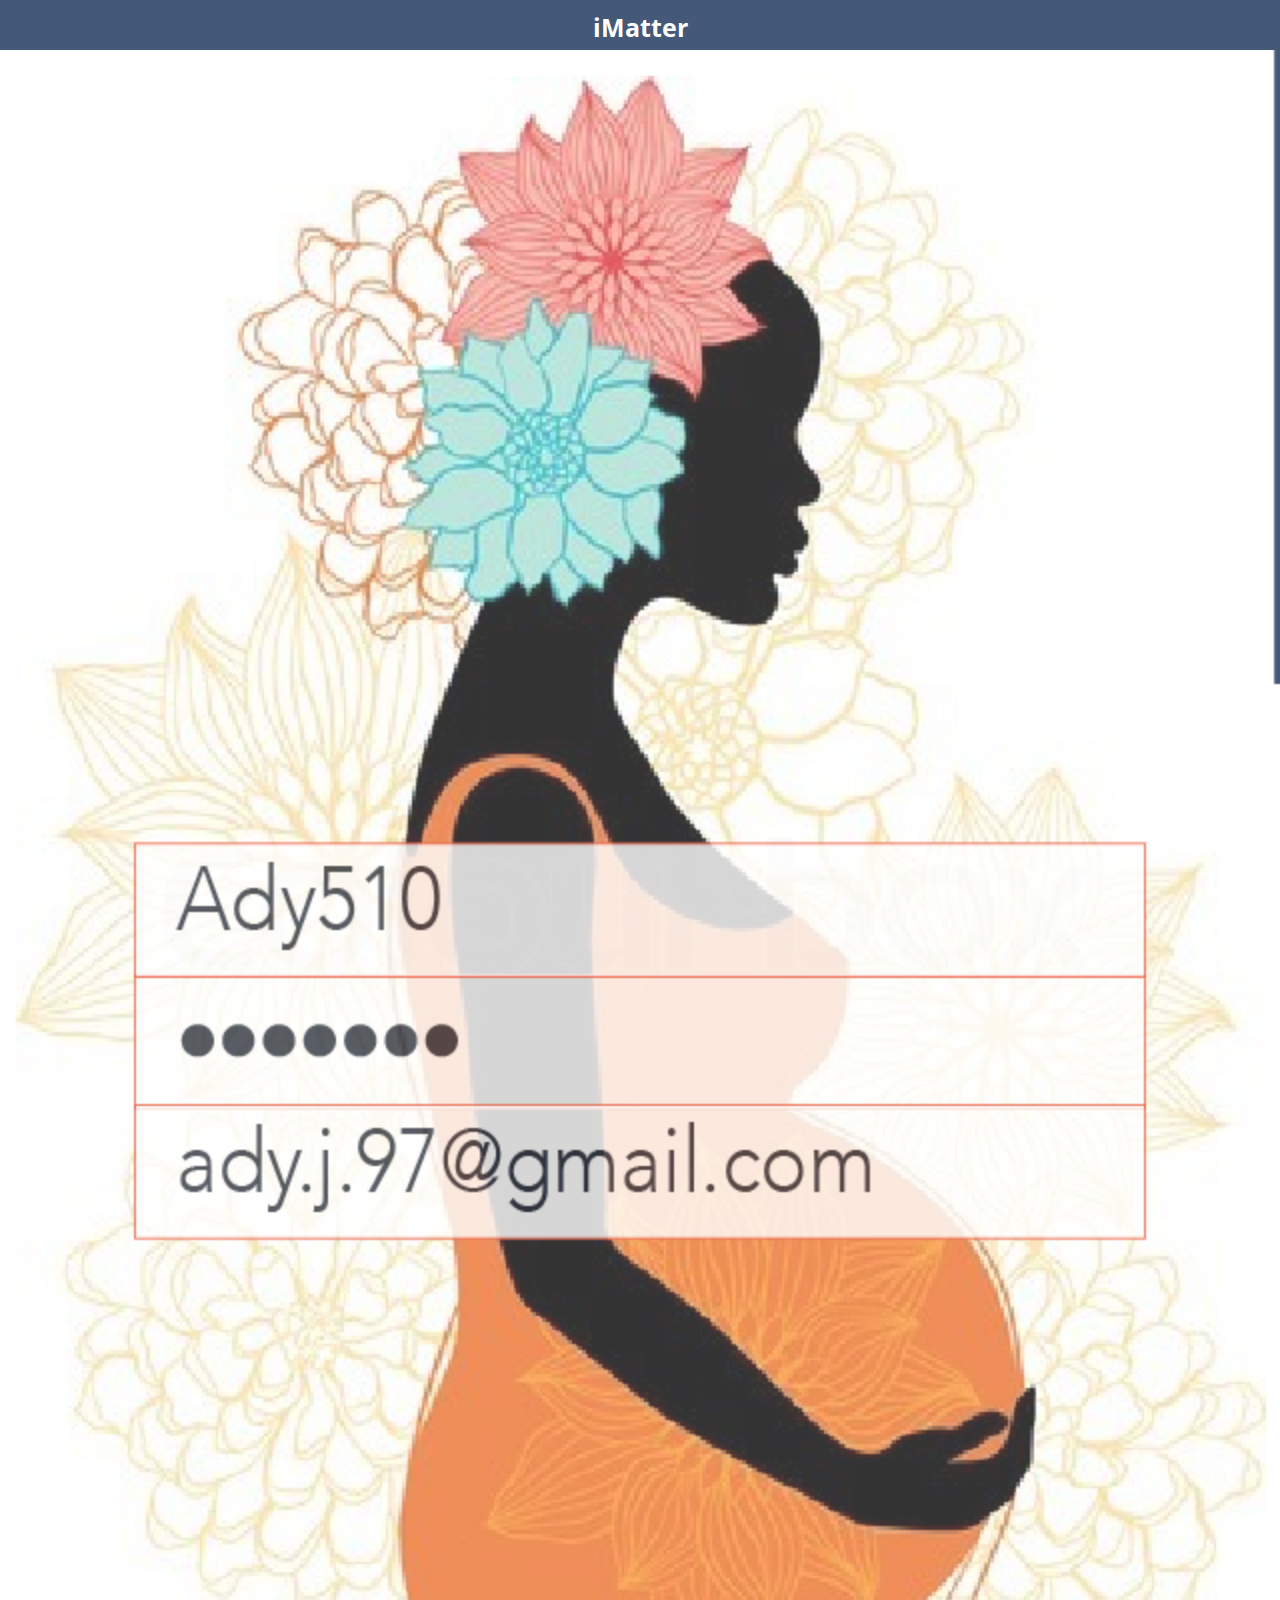
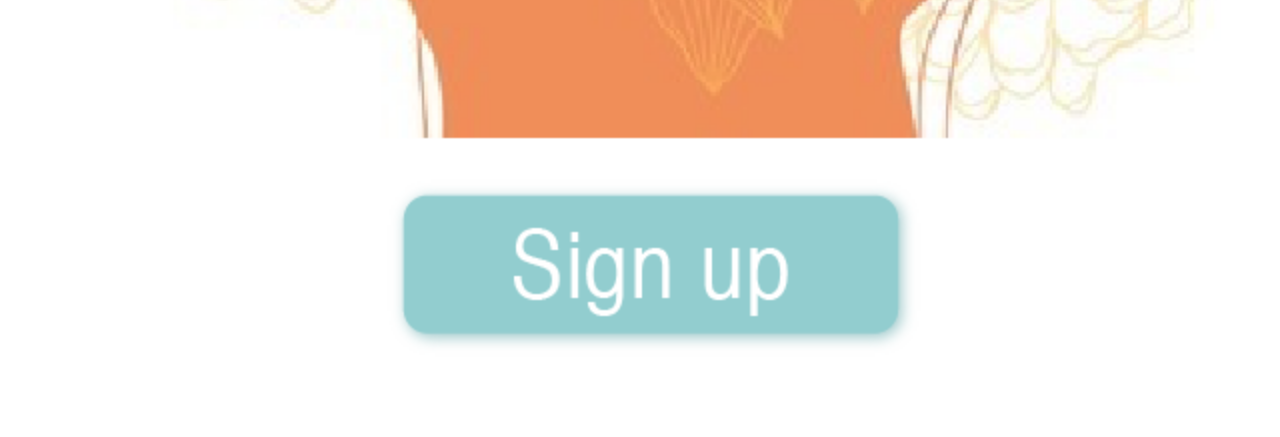
<file: login.html>
<html>

<head>
    <title>Login Page</title>
    <meta name="viewport" content="width=device-width, initial-scale=1, maximum-scale=1, user-scalable=no">
    <meta name="apple-mobile-web-app-capable" content="yes" />
    <meta name="mobile-web-app-capable" content="yes" />

    <!-- jQueryMobileCSS - original with styling -->
    <!-- <link rel="stylesheet" href="css/jquery.mobile-1.3.1.css" /> -->

    <!-- jQueryMobileCSS - original without styling -->
    <link rel="stylesheet" href="css/jquery.mobile.structure-1.3.1.min.css" />

    <!-- Custom styling including overrides to the jQueryMobile structure CSS -->
    <link href="css/questions.css" rel="stylesheet">
    <link href="css/login.css" rel="stylesheet">

    <!-- jQuery and jQueryMobile libraries -->
    <script src="js/jquery-1.9.1.min.js"></script>
    <script src="js/jquery.mobile-1.3.1.min.js"></script>

    <link href='http://fonts.googleapis.com/css?family=Open+Sans' rel='stylesheet' type='text/css'>
</head>
<body>

    <header id="header" data-role="header" data-position="fixed">
        <div id="logo">
            <a href="index.html" rel="external">
                iMatter
            </a>
        </div>
    </header>

    <a href="questions.html" rel="external">
        <img src="UpdatedLogin.png" width="100%">
    </a>
</body>
</html>
</file>
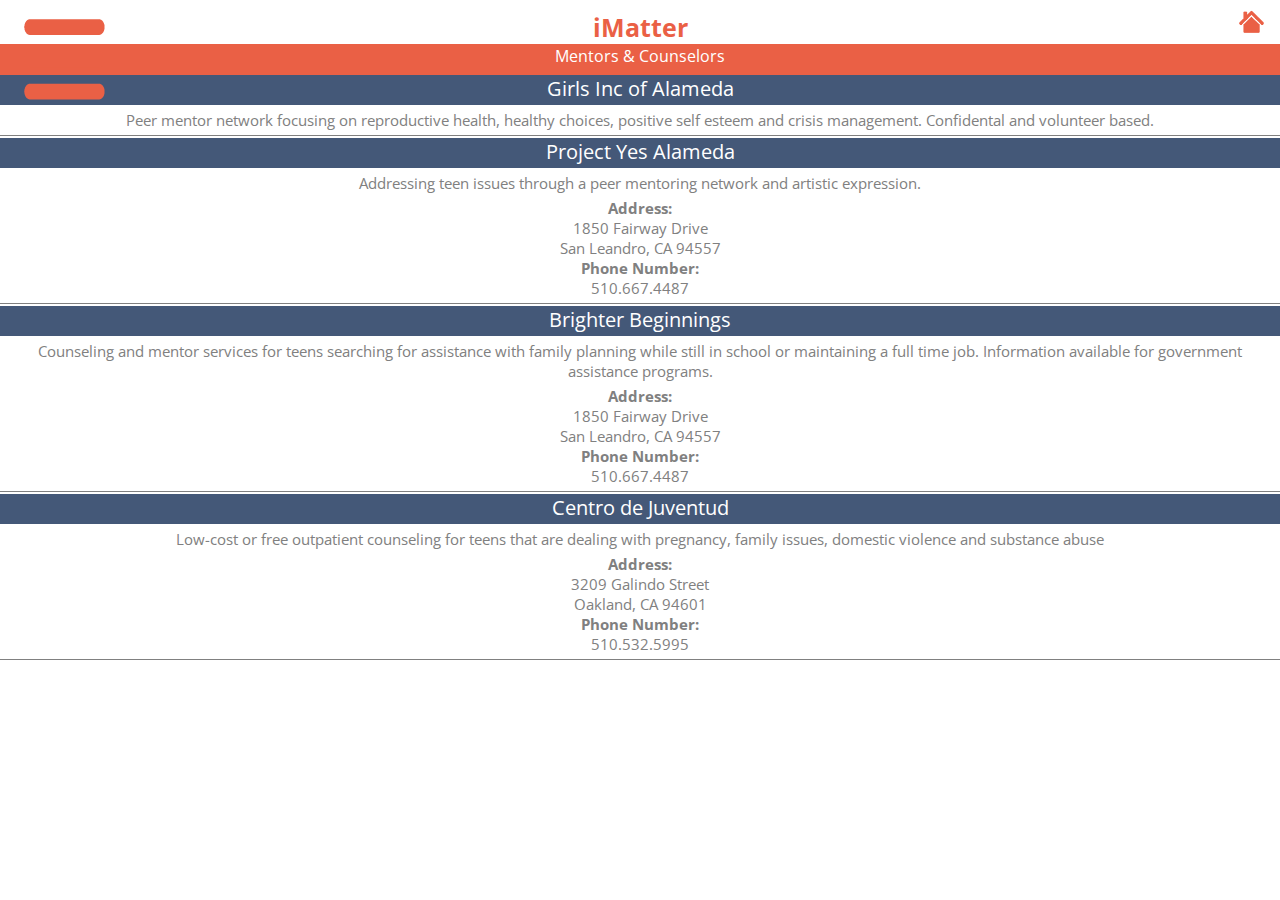
<file: mentors.html>
<!doctype html>
<html>

<head>
    <title>iMatter</title>
    <meta charset="utf-8">
    <meta name="viewport" content="width=device-width, initial-scale=1, maximum-scale=1, user-scalable=no">
    <meta name="apple-mobile-web-app-capable" content="yes" />
    <meta name="mobile-web-app-capable" content="yes" />
    <meta name="mobile-web-app-capable" content="yes">

    <!-- Fonts -->
    <link rel="stylesheet" href="css/font-awesome.min.css" />
    <link rel="stylesheet" href="css/font/roboto-regular.css" />

    <!-- jQueryMobileCSS - original with styling -->
    <!-- <link rel="stylesheet" href="css/jquery.mobile-1.3.1.css" /> -->

    <!-- jQueryMobileCSS - original without styling -->
    <link rel="stylesheet" href="css/jquery.mobile.structure-1.3.1.min.css" />

    <!-- Custom styling including overrides to the jQueryMobile structure CSS -->
    <link href="css/resources.css" rel="stylesheet">
    <link href="css/questions.css" rel="stylesheet">

    <!-- jQuery and jQueryMobile libraries -->
    <script src="js/jquery-1.9.1.min.js"></script>
    <script src="js/jquery.mobile-1.3.1.min.js"></script>

    <link href='http://fonts.googleapis.com/css?family=Open+Sans' rel='stylesheet' type='text/css'>

    <script>

    $( document ).ready(function() {

    });


    </script>

</head>

<body>
        
    <section id="page-main" data-role="page">
        <header id="header" data-role="header" data-position="fixed">
            <a href="resources_menu.html" rel="external"><img id="menu" src="Icons/Icons_Menu.png"></a>
            <div id="logo"><a href="index.html" rel="external">iMatter</a></div>
            <a href="questions.html" rel="external"><img id="home" src="Icons/Icons_Home.png"></a>
        <div class="section_title">Mentors & Counselors</div>    
        </header>

        
    <div id="item_container">
    <div class="item">

        <a href="http://www.girlsinc-alameda.org/programs-services/HEART" rel="external"><div class="title">Girls Inc of Alameda</div>
        <div class="description">Peer mentor network focusing on reproductive health, healthy choices, positive self esteem and crisis management. Confidental and volunteer based.</div>
        <div id="gray_line"></div></a>

    </div>


    <div class="item">
        <div class="title">Project Yes Alameda</div>
        <div class="description">Addressing teen issues through a peer mentoring network and artistic expression.<br></div>
        <div class="contact">
            <div class="contact_address">Address:</div>
            <div class="contact_address_info">1850 Fairway Drive<br>San Leandro, CA 94557</div>
            <div class="contact_phone">Phone Number:</div>
            <div class="contact_phone_info">510.667.4487</div>
        </div>
        <div id="gray_line"></div>
    </div>

    <div class="item">
        <a href="http://www.brighter-beginnings.org/what-we-do/strengthening-families" rel="external"><div class="title">Brighter Beginnings</div>
        <div class="description">Counseling and mentor services for teens searching for assistance with family planning while still in school or maintaining a full time job. Information available for government assistance programs.<br></div>
        <div class="contact">
            <div class="contact_address">Address:</div>
            <div class="contact_address_info">1850 Fairway Drive<br>San Leandro, CA 94557</div>
            <div class="contact_phone">Phone Number:</div>
            <div class="contact_phone_info">510.667.4487</div>
        </div></a>
        <div id="gray_line"></div>
    </div>

    <div class="item">
        <a href="#"><div class="title">Centro de Juventud</div>
        <div class="description">Low-cost or free outpatient counseling for teens that are dealing with pregnancy, family issues, domestic violence and substance abuse<br></div>
        <div class="contact">
            <div class="contact_address">Address:</div>
            <div class="contact_address_info">3209 Galindo Street<br>Oakland, CA 94601</div>
            <div class="contact_phone">Phone Number:</div>
            <div class="contact_phone_info">510.532.5995</div>
        </div></a>
        <div id="gray_line"></div>
    </div>



</div>
</section>

</body>

</html>
</file>
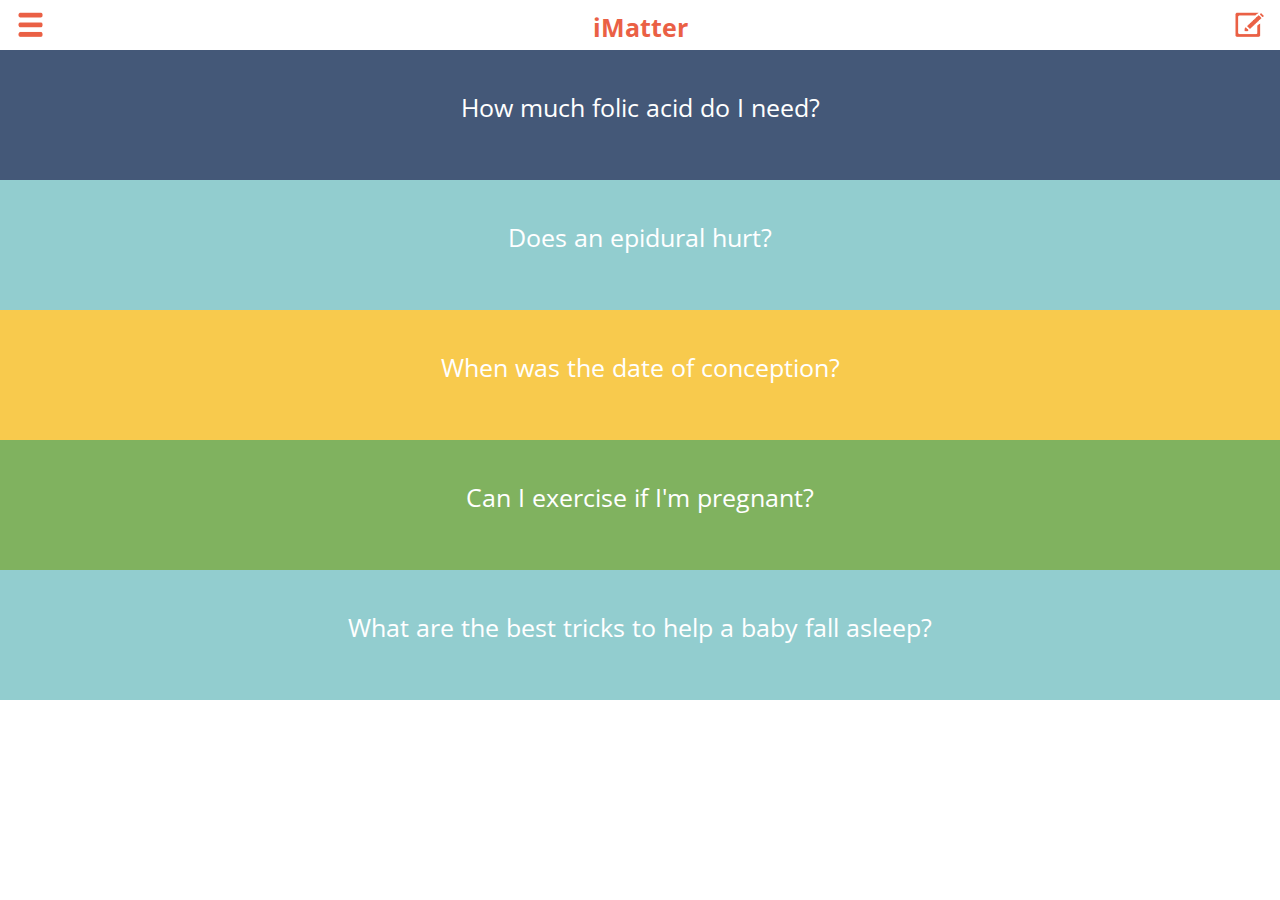
<file: questions.html>
<!doctype html>
<html>

<head>
    <title>iMatter</title>
    <meta charset="utf-8">
    <meta name="viewport" content="width=device-width, initial-scale=1, maximum-scale=1, user-scalable=no">
    <meta name="apple-mobile-web-app-capable" content="yes" />
    <meta name="mobile-web-app-capable" content="yes" />
    <meta name="mobile-web-app-capable" content="yes">

    <!-- Fonts -->
    <link rel="stylesheet" href="css/font-awesome.min.css" />
    <link rel="stylesheet" href="css/font/roboto-regular.css" />

    <!-- jQueryMobileCSS - original with styling -->
    <!-- <link rel="stylesheet" href="css/jquery.mobile-1.3.1.css" /> -->

    <!-- jQueryMobileCSS - original without styling -->
    <link rel="stylesheet" href="css/jquery.mobile.structure-1.3.1.min.css" />

    <!-- Custom styling including overrides to the jQueryMobile structure CSS -->
    <link href="css/resources.css" rel="stylesheet">
    <link href="css/questions.css" rel="stylesheet">

    <!-- jQuery and jQueryMobile libraries -->
    <script src="js/jquery-1.9.1.min.js"></script>
    <script src="js/jquery.mobile-1.3.1.min.js"></script>

    <link href='http://fonts.googleapis.com/css?family=Open+Sans' rel='stylesheet' type='text/css'>

    <script>

    $( document ).ready(function() {
        $( ".answer" ).hide();

        $( "#q1" ).click(function() {
            $( "#answer1" ).slideToggle("slow");
        });
        $( "#q2" ).click(function() {
            $( "#answer2" ).slideToggle("slow");
        });
    });
    </script>

</head>

<body>
    <section id="page-main" data-role="page">

        <header id="header" data-role="header" data-position="fixed">
            <a href="resources_menu.html" rel="external"><img class="menuIcon" src="Icons/Icons_Menu.png"></a>
            <div id="logo"><a href="index.html" rel="external">iMatter</a></div>
            <a href="login.html" rel="external"><img id="compose" src="Icons/Icons_Compose.png"></a>
        </header>

        <ul>
            <li>
                <div class="question" id="q1">
                    <p class="text">How much folic acid do I need?</p>
                </div>

                <div class="answer" id="answer1">
                    <a href="login.html" rel="external">
                        <img src="Answers/Folic_Acid_Answer.png" width="100%">
                    </a>
                </div>
            </li>    

            <li class="question" id="q2"><p class="text">Does an epidural hurt?</p>

                    
            </li>
            <div class="answer" id="answer2">
                    <a href="login.html" rel="external">
                        <img src="Answers/Epidural_Answer.png" width="100%">
                    </a>
                </div>



            <li class="question" id="q3"><p class="text">When was the date of conception?</p>
            </li>
            <li class="question" id="q4"><p class="text">Can I exercise if I'm pregnant?</p>
            </li>
            <li class="question"><p class="text">What are the best tricks to help a baby fall asleep?</p>
            </li>
        </ul>
    </section>

    </body>
</html>
</file>
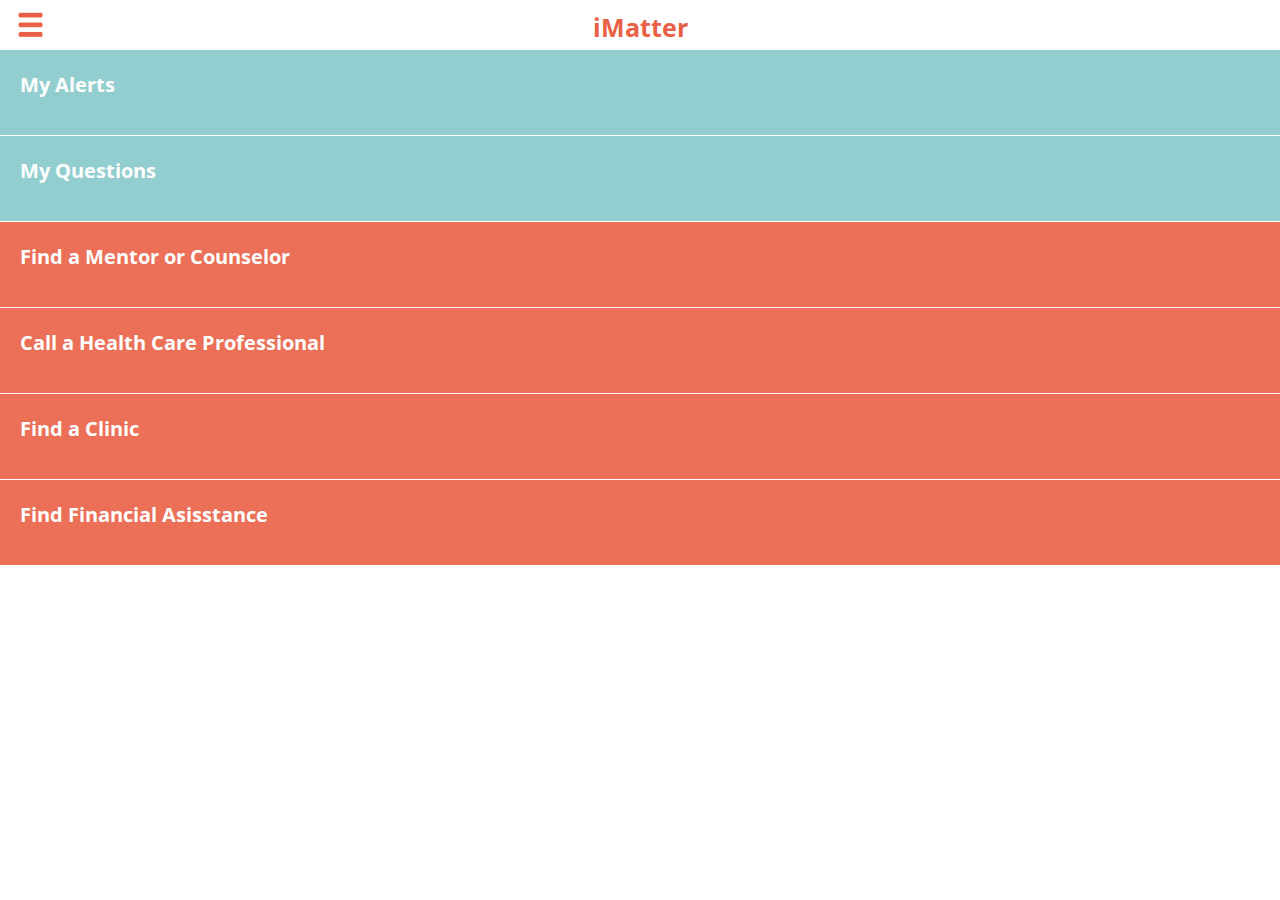
<file: resources_menu.html>
<!doctype html>
<html>

<head>
    <title>iMatter</title>
    <meta charset="utf-8">
    <meta name="viewport" content="width=device-width, initial-scale=1, maximum-scale=1, user-scalable=no">
    <meta name="apple-mobile-web-app-capable" content="yes" />
    <meta name="mobile-web-app-capable" content="yes" />
    <meta name="mobile-web-app-capable" content="yes">

    <!-- Fonts -->
    <link rel="stylesheet" href="css/font-awesome.min.css" />
    <link rel="stylesheet" href="css/font/roboto-regular.css" />

    <!-- jQueryMobileCSS - original with styling -->
    <!-- <link rel="stylesheet" href="css/jquery.mobile-1.3.1.css" /> -->

    <!-- jQueryMobileCSS - original without styling -->
    <link rel="stylesheet" href="css/jquery.mobile.structure-1.3.1.min.css" />

    <!-- Custom styling including overrides to the jQueryMobile structure CSS -->
    <link href="css/resources.css" rel="stylesheet">
    <link href="css/questions.css" rel="stylesheet">

    <!-- jQuery and jQueryMobile libraries -->
    <script src="js/jquery-1.9.1.min.js"></script>
    <script src="js/jquery.mobile-1.3.1.min.js"></script>

    <link href='http://fonts.googleapis.com/css?family=Open+Sans' rel='stylesheet' type='text/css'>

</head>

<body>

    <section id="page-main" data-role="page">


        <header id="header" data-role="header" data-position="fixed">
            <a href="questions.html" rel="external"><img class="menuIcon" src="Icons/Icons_Menu.png"></a>
            <div id="logo"><a href="index.html" rel="external">iMatter</a></div>
            <!-- <a href="#compose"><img id="compose" src="Icons/Icons_Compose.png"></a> -->
        </header>

        <ul>
            <li class="menu_items_light">
                <p class="menu_text">My Alerts</p>
            </li>
            <div id="white-line"></div>
            
            <li class="menu_items_light">
                <p class="menu_text">My Questions</p>
            </li>
            <div id="white-line"></div>

            <a href="mentors.html" rel="external"><li class="menu_items">
                <p class="menu_text">Find a Mentor or Counselor</p>
            </li></a>
            <div id="white-line"></div>
         
            <a href="helplines.html" rel="external"><li class="menu_items">
                <p class="menu_text">Call a Health Care Professional</p>            
            </li></a>
            <div id="white-line"></div>

            <a href="#" rel="external"><li class="menu_items">
                <p class="menu_text">Find a Clinic</p>            
            </li></a>
            <div id="white-line"></div>

            <a href="#" rel="external"><li class="menu_items">
                <p class="menu_text">Find Financial Asisstance</p>            
            </li></a>
            <div id="white-line"></div>
        </ul>
    </section>

</body>

</html>
</file>
<file: css/questions.css>
.question{	
	height:130px;
	color: white;
	position:relative;
}
.question:nth-child(4n+1){
	background-color:#445878;	
}
.question:nth-child(4n+2){
	background-color:#92CDCF;	
}
.question:nth-child(4n+3){
	background-color:#F8CA4D;	
}
.question:nth-child(4n+0){
	background-color:#80B25F;	
}
.question .text{
	padding: none;
	text-align: center;
	font-size: 25px;
	font-family: 'Open Sans', sans-serif;
	padding-top: 40px;
}


#answer_img {
	max-height:400px;
	position:relative;
}

#logo {
	margin-top: 10px;
	text-align: center;
}

#logo a {
	font-weight: bold;
	font-size: 25px;
	font-family: 'Open Sans', sans-serif;
	color:#EA6045;
}

.menuIcon, #compose {
	max-width: 30px;
}

#home {
	max-width:40px;
}
#header {
	height:50px;
	background-color:white;
}


#white-line {
	background-color: white;
	height:1px;
}

#q3 {
	background-color: #F8CA4D;
}

#q4 {
	background-color: #80B25F;
}
</file>
<file: css/login.css>
#header {
	background-color:#445878;
}

#logo a{
	color:white;
	text-decoration: none;
}
</file>
<file: css/font/roboto-regular.css>
/* Designed by Google Android Design */
/* FontFace Generated by FontPro */

@font-face {
  font-family: 'Roboto-Regular';
  src: url('roboto-Regular.eot');
  src: url('roboto-Regular.eot?#iefix') format('embedded-opentype'),
       url('roboto-Regular.woff') format('woff'),
       url('roboto-Regular.ttf') format('truetype'),
       url('roboto-Regular.svg#Roboto-Regular') format('svg');
}

.fontpro,.fontpro-28170 {
  font-family: 'Roboto-Regular',sans-serif;
}
</file>
<file: css/resources.css>
/* http://meyerweb.com/eric/tools/css/reset/ 
   v2.0 | 20110126
   License: none (public domain)
*/

html, body, div, span, applet, object, iframe,
h1, h2, h3, h4, h5, h6, p, blockquote, pre,
a, abbr, acronym, address, big, cite, code,
del, dfn, em, img, ins, kbd, q, s, samp,
small, strike, strong, sub, sup, tt, var,
b, u, i, center,
dl, dt, dd, ol, ul, li,
fieldset, form, label, legend,
table, caption, tbody, tfoot, thead, tr, th, td,
article, aside, canvas, details, embed, 
figure, figcaption, footer, header, hgroup, 
menu, nav, output, ruby, section, summary,
time, mark, audio, video {
	margin: 0;
	padding: 0;
	border: 0;
	font-size: 100%;
	font: inherit;
	vertical-align: baseline;
}

#line
{
	height:1px;
	background-color: black;
}

.menu_text {
	color: white;
	font-size: 20px;
	padding-left:20px;
	padding-top:21px;
	font-family: 'Open Sans', sans-serif;
}

a {
	color: white;
	text-decoration: none;
}

.item {
	text-align: center;
	margin-top: 2px;
	margin-bottom: 2px;
}

.title {
	background-color: #445878;
	color:white;
	font-size: 20px;
	height:30px;
	font-family: 'Open Sans', sans-serif;
}

.description, .contact {
	color:gray;
	margin:5px;
	font-size: 15px;
	font-family: 'Open Sans', sans-serif;
}

#gray_line {
	height:1px;
	background-color: gray;
}

.contact_address, .contact_phone {
	font-weight: bold;
}

#item_container {
	margin-top:25px;
}


.menu_items, .menu_items_light {
	background-color: #EA6045;
	height:85px;
	font-weight: bold;
}

.menu_items_light {
	background-color: #92CDCF;
	}

.menu_items {
	opacity: .9;
}

.section_title {
	background-color: #EA6045;
	text-align: center;
	color:white;
	height:30px;
	padding-top: 1px;
	font-family: 'Open Sans', sans-serif;
}
</file>
